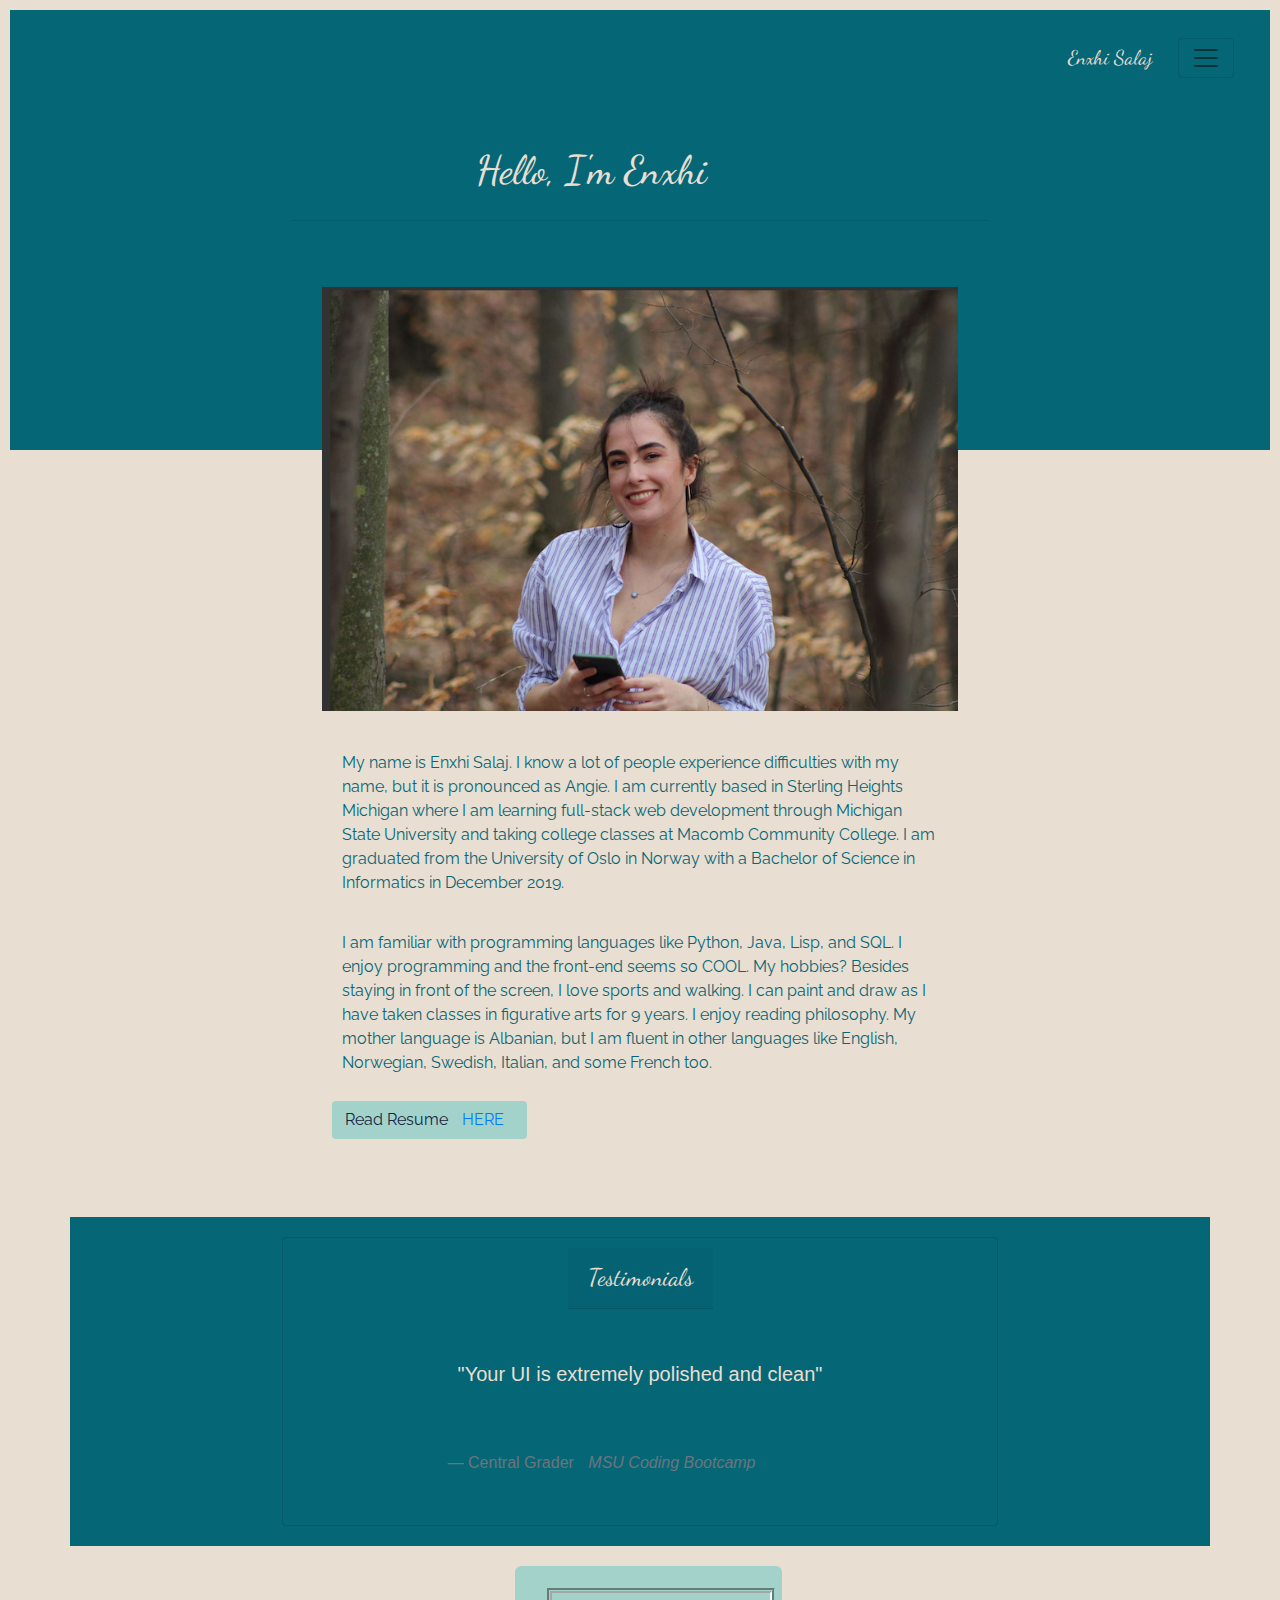
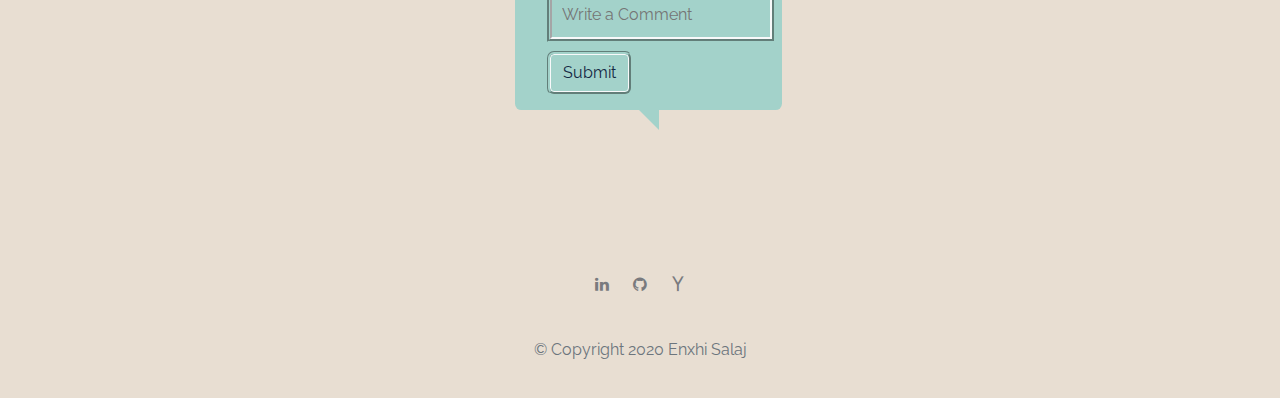
<file: index.html>
<!DOCTYPE html>
<html lang="en">

<head>
    <meta charset="UTF-8">
    <meta name="viewport" content="width=device-width, initial-scale=1.0">
    <!--bootstrap link-->
    <link rel="stylesheet" href="https://stackpath.bootstrapcdn.com/bootstrap/4.5.2/css/bootstrap.min.css"
        integrity="sha384-JcKb8q3iqJ61gNV9KGb8thSsNjpSL0n8PARn9HuZOnIxN0hoP+VmmDGMN5t9UJ0Z" crossorigin="anonymous">
    <!--JQuery -->
    <script src="https://code.jquery.com/jquery-3.5.1.min.js"
        integrity="sha256-9/aliU8dGd2tb6OSsuzixeV4y/faTqgFtohetphbbj0=" crossorigin="anonymous">
    </script>
    <!--CDN -->
    <script src="https://cdn.jsdelivr.net/npm/popper.js@1.16.1/dist/umd/popper.min.js"
        integrity="sha384-9/reFTGAW83EW2RDu2S0VKaIzap3H66lZH81PoYlFhbGU+6BZp6G7niu735Sk7lN" crossorigin="anonymous">
    </script>
    <script src="https://stackpath.bootstrapcdn.com/bootstrap/4.5.2/js/bootstrap.min.js"
        integrity="sha384-B4gt1jrGC7Jh4AgTPSdUtOBvfO8shuf57BaghqFfPlYxofvL8/KUEfYiJOMMV+rV" crossorigin="anonymous">
    </script>
    <!--CSS link-->
    <link rel="stylesheet" href="Assets/styles.css">
    <!--Font styles-->
    <link
        href="https://fonts.googleapis.com/css2?family=Dancing+Script:wght@700&family=Raleway:ital,wght@1,500&display=swap"
        rel="stylesheet">
    <!-- Add icon library -->
    <link rel="stylesheet" href="https://cdnjs.cloudflare.com/ajax/libs/font-awesome/4.7.0/css/font-awesome.min.css">

    <!-- Site's title-->
    <title>Home</title>
</head>

<body>
    <!-- Navbar -->
    <header>
        <nav class="navbar navbar-light">
            <a class="navbar-brand" style="color: #e8ded2;">Enxhi Salaj</a>
            <button class="navbar-toggler" type="button" data-toggle="collapse" data-target="#navbarNavAltMarkup"
                aria-controls="navbarNavAltMarkup" aria-expanded="false" aria-label="Toggle navigation">
                <span class="navbar-toggler-icon"></span>
            </button>
            <div class="collapse navbar-collapse" id="navbarNavAltMarkup">
                <div class="navbar-nav">
                    <a class="nav-link active" style="color: #e8ded2;" href="index.html">Home <span
                            class="sr-only">(current)</span></a>
                    <a class="nav-link" style="color: #e8ded2;" href="portfolio.html">Portfolio</a>
                    <a class="nav-link" style="color: #e8ded2;" href="contact.html">Contact</a>
                </div>
            </div>
        </nav>
    </header>
    <!-- End of Navbar -->

    <!-- Container -->
    <main class="container">
        <section class="row">
            <div class="col-md-8">
                <article class="block">
                    <h1 class="block-header">Hello, I'm Enxhi</h1>
                    <hr />
                    <!-- Block -->
                    <div class="bio-div">
                        <article class="block">
                            <img src="Assets/About-Me.png" class="card-img-top" alt="My picture">
                            <div class="card-body">
                                <p class="bio">
                                    My name is Enxhi Salaj. I know a lot of people experience difficulties with my name,
                                    but
                                    it is pronounced as Angie. I am currently based in Sterling Heights Michigan where
                                    I am learning full-stack web development through Michigan State University and
                                    taking
                                    college classes at Macomb Community
                                    College. I am graduated from the University of Oslo in Norway with a Bachelor of
                                    Science
                                    in
                                    Informatics in December 2019.
                                </p>
                                <p class="bio">
                                    I am familiar with programming languages like Python, Java, Lisp, and SQL.
                                    I enjoy programming and the front-end seems so COOL.
                                    My hobbies? Besides staying in front of the screen, I love sports and walking. I can
                                    paint and draw as I have taken classes in figurative arts for 9 years. I enjoy
                                    reading
                                    philosophy.
                                    My mother language is Albanian, but I am fluent in other languages like English,
                                    Norwegian,
                                    Swedish, Italian, and some French too.
                                </p>
                                <button type="submit" class="btn mb-2">Read Resume
                                    <a target="_blank"
                                        href="https://docs.google.com/document/d/1tr8ajZv6MqSvzwqeCgQALOuuqbj81JPGEthInBuTwXM/edit#">HERE</a>
                                </button>
                            </div>
                        </article>
                    </div>
            </div>
        </section>
        <!-- -->
        </article>
        </div>
        </section>
        <section class="row hero-style">
            <div class="col-md-8">
                <div class="card testimonial-card">
                    <div class="card-header testimonial-title">
                        Testimonials
                    </div>
                    <div class="card-body">
                        <blockquote class="blockquote mb-0">
                            <p class="comments"></p>
                            <footer class="blockquote-footer">Central Grader <cite title="Source Title">MSU Coding
                                    Bootcamp</cite></footer>
                        </blockquote>
                    </div>
                </div>
            </div>
        </section>

        <section class="row">
            <div class="col-sm-3">
                <div class="speech-bubble ">
                    <input type="text" class="comment-input btn-outline-light" aria-describedby="inputGroup-sizing-xs"
                        placeholder="Write a Comment">
                    <button type="submit" class="btn mb-2 btn-outline-light comment-btn">Submit</button>
                </div>
            </div>
        </section>
    </main>
    <!-- End of container-->

    <!-- Start of footer -->
    <footer class="footer">
        <p class="text-muted text-muted-footer text-center">
            <!-- Add Social Media Icons -->
            <a target="_blank" href="https://www.linkedin.com/in/enxhi-salaj-09a859173/" class="fa fa-linkedin"></a>
            <a target="_blank" href="https://github.com/Enxhis" class="fa fa-github"></a>
            <a target="_blank" href="mailto:enxhi_salaj@yahoo.com" class="fa fa-yahoo"></a>
        </p>
        <p class="text-muted text-muted-footer text-center">
            &copy; Copyright 2020 Enxhi Salaj
        </p>
    </footer>
    <!-- End of footer-->
    <script type="text/javascript" src="script.js"></script>
</body>

</html>
</file>
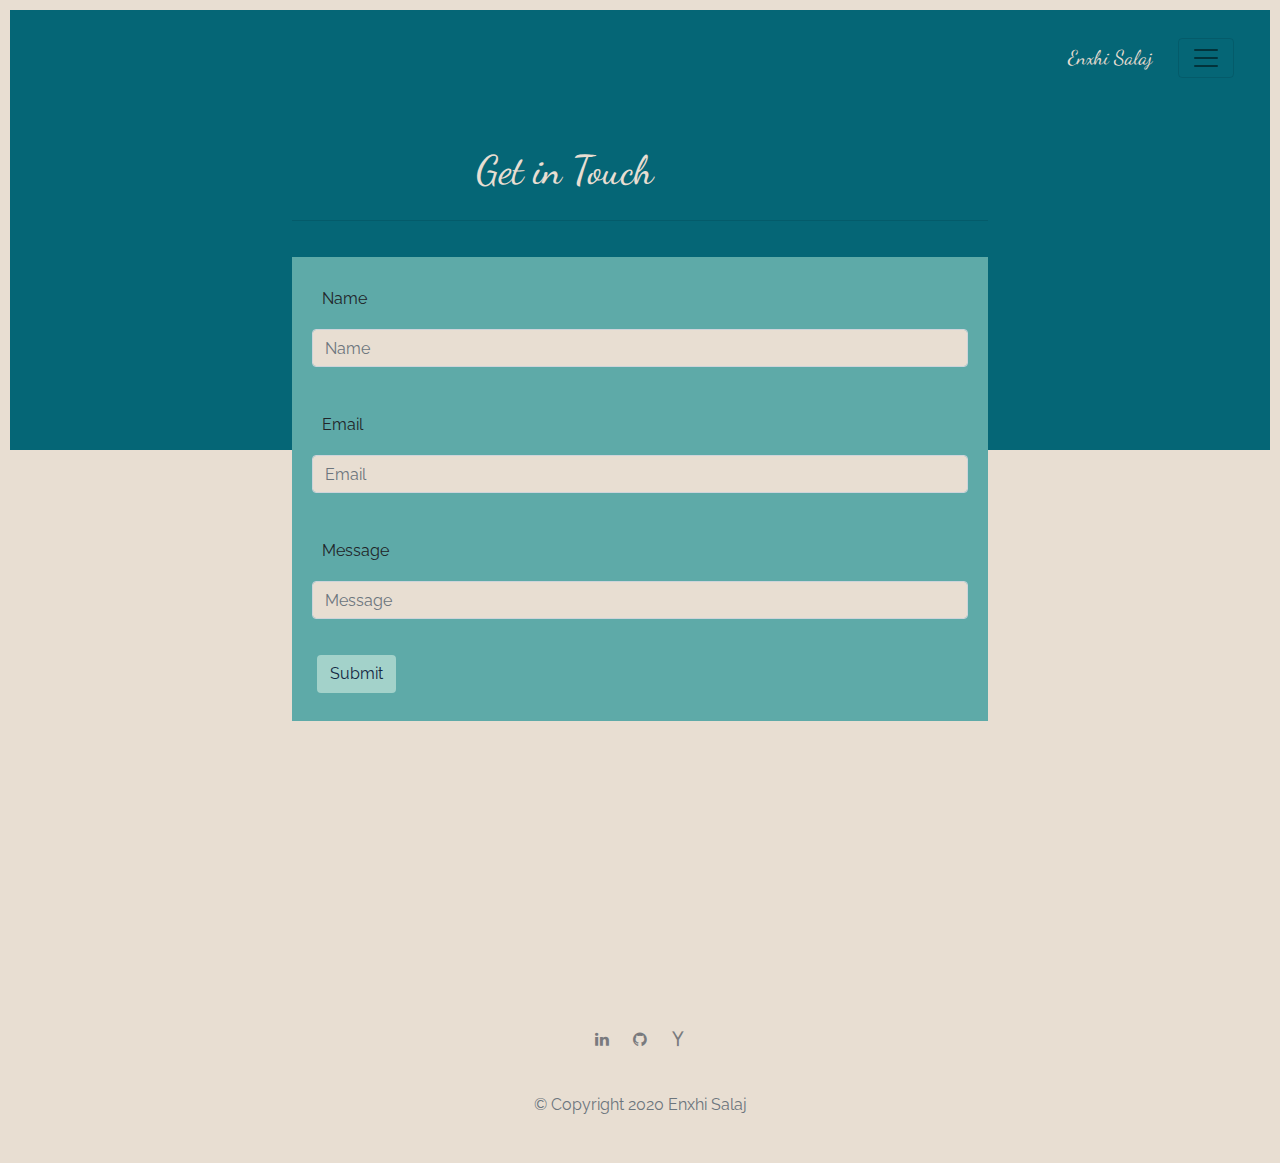
<file: contact.html>
<!DOCTYPE html>
<html lang="en">

<head>
    <meta charset="UTF-8">
    <meta name="viewport" content="width=device-width, initial-scale=1.0">
    <!--bootstrap link-->
    <link rel="stylesheet" href="https://stackpath.bootstrapcdn.com/bootstrap/4.5.2/css/bootstrap.min.css"
        integrity="sha384-JcKb8q3iqJ61gNV9KGb8thSsNjpSL0n8PARn9HuZOnIxN0hoP+VmmDGMN5t9UJ0Z" crossorigin="anonymous">
    <!--JQuery -->
    <script src="https://code.jquery.com/jquery-3.5.1.min.js"
        integrity="sha256-9/aliU8dGd2tb6OSsuzixeV4y/faTqgFtohetphbbj0=" crossorigin="anonymous">
    </script>
    <!--CDN  -->
    <script src="https://cdn.jsdelivr.net/npm/popper.js@1.16.1/dist/umd/popper.min.js"
        integrity="sha384-9/reFTGAW83EW2RDu2S0VKaIzap3H66lZH81PoYlFhbGU+6BZp6G7niu735Sk7lN" crossorigin="anonymous">
    </script>
    <script src="https://stackpath.bootstrapcdn.com/bootstrap/4.5.2/js/bootstrap.min.js"
        integrity="sha384-B4gt1jrGC7Jh4AgTPSdUtOBvfO8shuf57BaghqFfPlYxofvL8/KUEfYiJOMMV+rV" crossorigin="anonymous">
    </script>
    <!--CSS link-->
    <link rel="stylesheet" href="Assets/styles.css">
    <!--Font styles-->
    <link
        href="https://fonts.googleapis.com/css2?family=Dancing+Script:wght@700&family=Raleway:ital,wght@1,500&display=swap"
        rel="stylesheet">
    <!-- Add icon library -->
    <link rel="stylesheet" href="https://cdnjs.cloudflare.com/ajax/libs/font-awesome/4.7.0/css/font-awesome.min.css">

    <!-- Site's title-->
    <title>Enxhi's Contact</title>
</head>

<body>
    <!-- Navbar -->
    <header>
        <nav class="navbar navbar-light">
            <a class="navbar-brand" style="color: #e8ded2;">Enxhi Salaj</a>
            <button class="navbar-toggler" type="button" data-toggle="collapse" data-target="#navbarNavAltMarkup"
                aria-controls="navbarNavAltMarkup" aria-expanded="false" aria-label="Toggle navigation">
                <span class="navbar-toggler-icon"></span>
            </button>
            <div class="collapse navbar-collapse" id="navbarNavAltMarkup">
                <div class="navbar-nav">
                    <a class="nav-link" style="color: #e8ded2;" href="index.html">Home</a>
                    <a class="nav-link" style="color: #e8ded2;" href="portfolio.html">Portfolio</a>
                    <a class="nav-link active" style="color: #e8ded2;" href="contact.html">Contact<span
                            class="sr-only">(current)</span></a>
                </div>
            </div>
        </nav>
    </header>
    <!-- END of Navbar -->

    <!-- Start of container-->
    <main class="container">
        <section class="row">
            <div class="col-md-8">
                <article class="block">
                    <h1 class="block-header">Get in Touch</h1>
                    <hr />
                    <!-- Form -->
                    <form>
                        <div class="form-group">
                            <label for="formGroupExampleInput">Name</label>
                            <input type="text" class="form-control" id="formGroupExampleInput" placeholder="Name">
                        </div>
                        <div class="form-group">
                            <label for="formGroupExampleInput2">Email</label>
                            <input type="text" class="form-control" id="formGroupExampleInput2" placeholder="Email">
                        </div>
                        <div class="form-group">
                            <label for="formGroupExampleInput2">Message</label>
                            <input type="text" class="form-control" id="formGroupExampleInput2" placeholder="Message">
                        </div>
                        <div class="col-auto">
                            <button type="submit" class="btn mb-2">Submit</button>
                        </div>
                    </form>
                </article>
            </div>
        </section>

        <!-- Start of footer -->
        <footer class="footer">
            <p class="text-muted text-muted-footer text-center">
                <!-- Add Social Media Icons -->
                <a target="_blank" href="https://www.linkedin.com/in/enxhi-salaj-09a859173/" class="fa fa-linkedin"></a>
                <a target="_blank" href="https://github.com/Enxhis" class="fa fa-github"></a>
                <a target="_blank" href="mailto:enxhi_salaj@yahoo.com" class="fa fa-yahoo"></a>
            </p>
            <p class="text-muted text-muted-footer text-center">
                &copy; Copyright 2020 Enxhi Salaj
            </p>
        </footer>
        <!-- End of footer-->

</body>

</html>
</file>
<file: Assets/styles.css>
/* styles for the html files */
* {
    margin-left: auto;
    margin-right: auto;
    padding: 10px;
}

/* Splitting background colors */
html {
    height: 100%;
    background-color: #e8ded2;
}

body {
    height: 50%;
    background-color: #056676;
    background-repeat: repeat-x;
    background-size: 50% auto;
}

/* Navbar styles */
.navbar-brand {
    font-family: 'Dancing Script', cursive;
    color: #e8ded2;
}

.nav-link {
    color: #e8ded2;
}

/* Main */

/* Header */
.block-header {
    font-family: 'Dancing Script', cursive;
    display: block;
    margin-left: auto;
    margin-right: auto;
    width: 50%;
    color: #e8ded2;
}

/* Footer styles */
.footer {
    font-family: 'Raleway', sans-serif;
    display: grid;
    position: sticky;
    margin-top: 250px;
}

.footer a {
    color: #797a7e;
}

/* index.html */
.bio {
    font-family: 'Raleway', sans-serif;
    color: #056676;
}

/* contact.html */
/* Form styles */
form {
    font-family: 'Raleway', sans-serif;
    background-color: #5eaaa8;
}

.form-control {
    background-color: #e8ded2;
}

.mb-2 {
    font-family: 'Raleway', sans-serif;
    background-color: #a3d2ca;
    outline-color: #a3d2ca;
    color: #132743;
}

/* portfolio.html */
.education-header {
    /* margin-top: 200px; */
    color: #e8ded2;
}

.project-header {
    color: #056676;
}

.project-card {
    background-color: #a3d2ca;
    color: #056676;
}

.sub-header {
    font-family: 'Dancing Script', cursive;
}

/*  Cards styles*/
.card-text {
    font-family: 'Raleway', sans-serif;
}

/*  Code buttons style */
.see-live {
    font-family: 'Raleway', sans-serif;
    background-color: #e8ded2;
    outline-color: #e8ded2;
    color: #056676;
    margin-bottom: 10px;
}

.source-code {
    font-family: 'Raleway', sans-serif;
    background-color: #e8ded2;
    outline-color: #e8ded2;
    color: #056676;
}

/* Testimonial Style */
.hero-style {
    background-color: #056676;
}

.testimonial-card {
    background-color: #056676;
    color: #e8ded2;
}

.testimonial-title {
    font-family: 'Dancing Script', cursive;
    font-size: x-large;
}

/* Comment-bubble style */
.speech-bubble {
    position: absolute;
    background: #a3d2ca;
    border-radius: .4em;
}

.speech-bubble:after {
    content: '';
    position: absolute;
    bottom: 0;
    left: 50%;
    width: 0;
    height: 0;
    border: 20px solid transparent;
    border-top-color: #a3d2ca;
    border-bottom: 0;
    border-right: 0;
    margin-left: -10px;
    margin-bottom: -20px;
}

.comment-input {
    @media only screen and (device-width: 768px);
    /* For general iPad layouts */
    background: #a3d2ca;
    outline-style: groove;
    margin-left: 25px;
    margin-right: 25%;
    color: #e8ded2;
    ;
    outline-color: #a3d2ca;
}

.btn-outline-light {
    position: relative;
    margin-top: 15px;
    font-family: 'Raleway', sans-serif;
    outline-style: groove;
    margin-left: 25px;
    outline-color: #a3d2ca;
}
</file>
